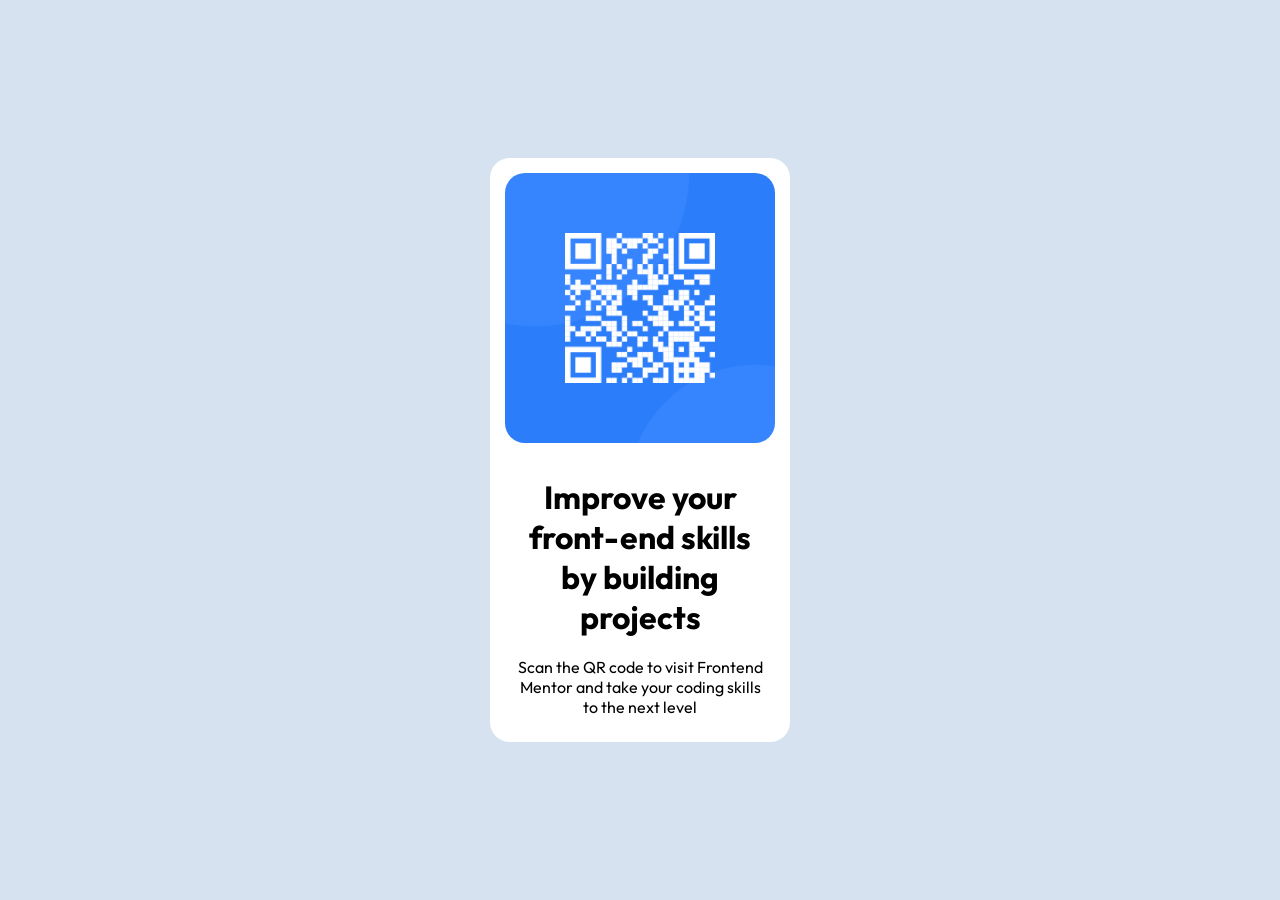
<file: QR-code/index.html>
<!DOCTYPE html>
<html lang="en">
<head>
  <meta charset="UTF-8">
  <meta name="viewport" content="width=device-width, initial-scale=1.0"> <!-- displays site properly based on user's device -->

  <link rel="icon" type="image/png" sizes="32x32" href="./images/favicon-32x32.png">
  <title>Frontend Mentor | QR code component</title>
  <link rel="stylesheet" href="style.css">

  <link rel="preconnect" href="https://fonts.googleapis.com">
  <link rel="preconnect" href="https://fonts.gstatic.com" crossorigin>
  <link href="https://fonts.googleapis.com/css2?family=Outfit:wght@100..900&display=swap" rel="stylesheet">
</head>
<body>

  <div class="card">
    <div class="qr">
      <img src="images/image-qr-code.png" alt="QR code here" class="qr-code">
    </div>

    <div class="card-content">
      <h1>Improve your front-end skills by building projects</h1>

      <p>Scan the QR code to visit Frontend Mentor and take your coding skills to the next level</p>
    </div>
  </div>
  
</body>
</html>
</file>
<file: QR-code/style.css>
* {
    margin: 0;
    padding: 0;
    box-sizing: border-box;
}

body{
    display: flex;
    justify-content: center;
    background-color:  hsl(212, 45%, 89%);
    min-height: 100vh;
    align-items: center;
    flex-shrink: 0;
}

.card{
    width: 300px;
    padding: 15px;
    text-align: center;
    border-radius: 20px;
    background-color: white;
    overflow: hidden;
}

.qr-code{
    width: 100%;
    border-radius: 20px;
}

.card-content{
    padding: 10px;
}
h1{
    font-family: "Outfit",sans-serif;
    margin: 20px 5px;
    font-weight: 700px;
}

p{
    font-family: "Outfit", sans-serif;
    font-weight: 400px;
}
</file>
